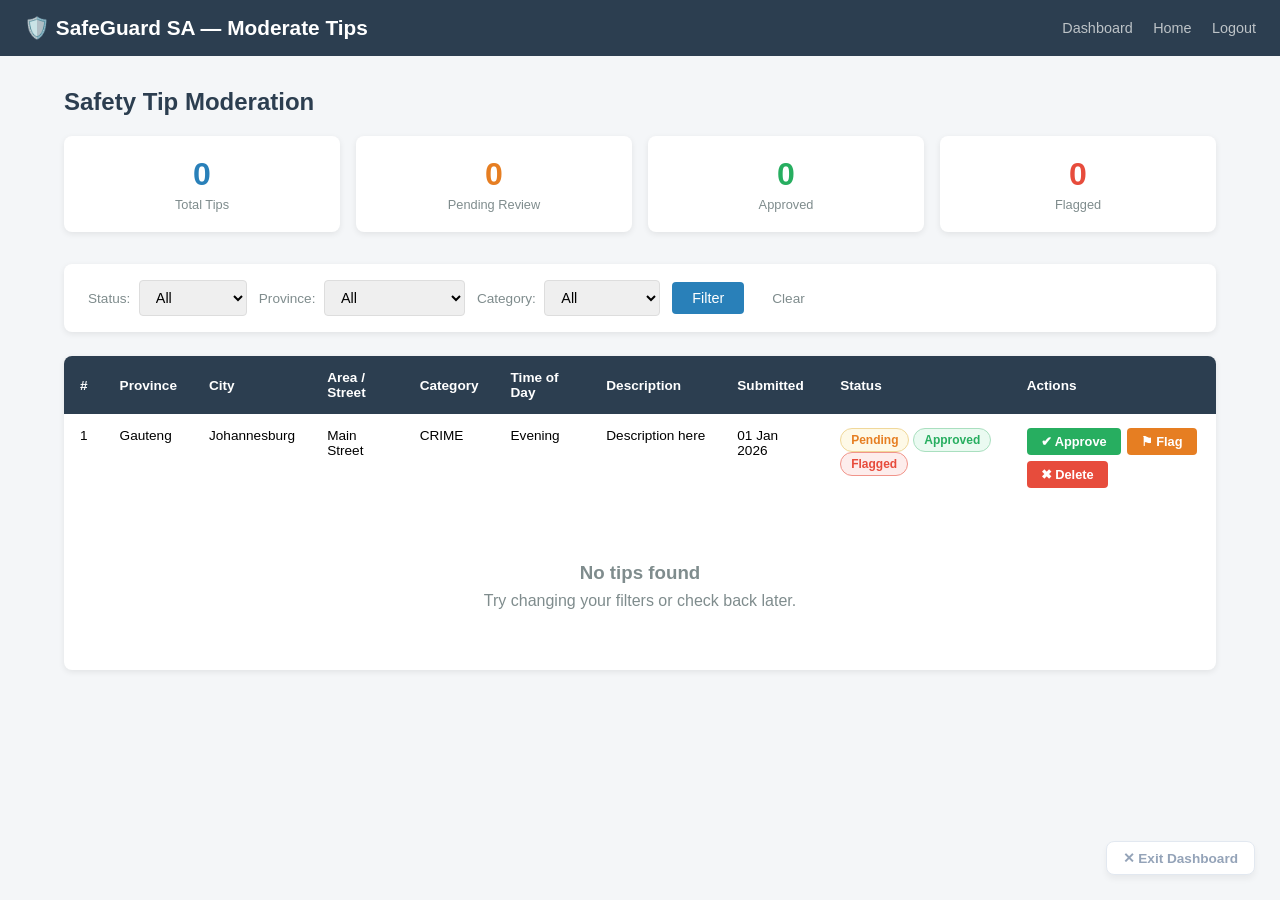
<file: src/main/resources/templates/admin-tips.html>
<!DOCTYPE html>
<html xmlns:th="http://www.thymeleaf.org" lang="en">
    <head>
        <meta charset="UTF-8"/>
        <meta name="viewport" content="width=device-width, initial-scale=1.0"/>
        <title>SafeGuard SA — Moderate Tips</title>
        <!-- Favicons -->
        <link rel="apple-touch-icon" sizes="180x180" href="/images/favicon_io/apple-touch-icon.png">
        <link rel="icon" type="image/png" sizes="32x32" href="/images/favicon_io/favicon-32x32.png">
        <link rel="icon" type="image/png" sizes="16x16" href="/images/favicon_io/favicon-16x16.png">
        <link rel="manifest" href="/images/favicon_io/site.webmanifest">
        <link rel="shortcut icon" href="/images/favicon_io/favicon.ico">

        <!-- Fonts -->
        <link rel="preconnect" href="https://fonts.googleapis.com" />
        <link rel="preconnect" href="https://fonts.gstatic.com" crossorigin />
        <link href="https://fonts.googleapis.com/css2?family=Inter:wght@400;500;600;700&display=swap" rel="stylesheet" />

        <style>
            * {
                box-sizing: border-box;
                margin: 0;
                padding: 0;
            }
            body {
                font-family: Arial, sans-serif;
                background: #f4f6f8;
            }

            /* Header */
            header {
                background: #2c3e50;
                color: white;
                padding: 16px 24px;
                display: flex;
                justify-content: space-between;
                align-items: center;
            }
            header h1 {
                font-size: 1.3rem;
            }
            nav a {
                color: #bdc3c7;
                text-decoration: none;
                margin-left: 16px;
                font-size: 0.9rem;
            }
            nav a:hover {
                color: white;
            }

            /* Exit button */
            .exit-btn {
                position: fixed;
                bottom: 25px;
                right: 25px;
                color: #94a3b8;
                background: white;
                text-decoration: none;
                font-size: 0.85rem;
                font-weight: 600;
                padding: 8px 16px;
                border: 1px solid #e2e8f0;
                border-radius: 8px;
                z-index: 10000;
                box-shadow: 0 4px 6px rgba(0,0,0,0.05);
                transition: all 0.2s ease;
            }

            .exit-btn:hover {
                color: #ef4444;
                border-color: #ef4444;
                background: #fff1f2;
                transform: translateY(-2px);
            }

            /* Container */
            .container {
                max-width: 1200px;
                margin: 32px auto;
                padding: 0 24px;
            }
            h2 {
                color: #2c3e50;
                margin-bottom: 20px;
            }

            /* Stat cards */
            .stat-grid {
                display: grid;
                grid-template-columns: repeat(auto-fit, minmax(150px, 1fr));
                gap: 16px;
                margin-bottom: 32px;
            }
            .stat-card {
                background: white;
                border-radius: 8px;
                padding: 20px;
                text-align: center;
                box-shadow: 0 2px 6px rgba(0,0,0,0.08);
            }
            .stat-card .number {
                font-size: 2rem;
                font-weight: bold;
                color: #2980b9;
            }
            .stat-card .label {
                color: #7f8c8d;
                font-size: 0.8rem;
                margin-top: 4px;
            }
            .stat-card.warning .number {
                color: #e67e22;
            }
            .stat-card.success .number {
                color: #27ae60;
            }
            .stat-card.danger .number {
                color: #e74c3c;
            }

            /* Filter bar */
            .filter-bar {
                background: white;
                border-radius: 8px;
                padding: 16px 24px;
                margin-bottom: 24px;
                box-shadow: 0 2px 6px rgba(0,0,0,0.08);
                display: flex;
                gap: 12px;
                flex-wrap: wrap;
                align-items: center;
            }
            .filter-bar label {
                font-size: 0.85rem;
                color: #7f8c8d;
                margin-right: 4px;
            }
            .filter-bar select {
                padding: 8px 12px;
                border: 1px solid #ddd;
                border-radius: 4px;
                font-size: 0.9rem;
            }
            .filter-bar button {
                padding: 8px 20px;
                background: #2980b9;
                color: white;
                border: none;
                border-radius: 4px;
                cursor: pointer;
                font-size: 0.9rem;
            }
            .filter-bar button:hover {
                background: #2471a3;
            }
            .filter-bar a {
                padding: 8px 16px;
                color: #7f8c8d;
                text-decoration: none;
                font-size: 0.85rem;
            }

            /* Table */
            .table-wrap {
                background: white;
                border-radius: 8px;
                box-shadow: 0 2px 6px rgba(0,0,0,0.08);
                overflow: hidden;
            }
            table {
                width: 100%;
                border-collapse: collapse;
            }
            thead {
                background: #2c3e50;
                color: white;
            }
            th {
                padding: 14px 16px;
                text-align: left;
                font-size: 0.85rem;
                font-weight: 600;
            }
            td {
                padding: 14px 16px;
                font-size: 0.85rem;
                border-bottom: 1px solid #f0f0f0;
                vertical-align: top;
            }
            tr:last-child td {
                border-bottom: none;
            }
            tr:hover td {
                background: #fafafa;
            }

            /* Status badges */
            .badge {
                display: inline-block;
                padding: 4px 10px;
                border-radius: 12px;
                font-size: 0.75rem;
                font-weight: bold;
            }
            .badge-pending  {
                background: #fef9e7;
                color: #e67e22;
                border: 1px solid #f0d89a;
            }
            .badge-approved {
                background: #eafaf1;
                color: #27ae60;
                border: 1px solid #a9dfbf;
            }
            .badge-flagged  {
                background: #fdedec;
                color: #e74c3c;
                border: 1px solid #f1948a;
            }

            /* Action buttons */
            .actions {
                display: flex;
                gap: 6px;
                flex-wrap: wrap;
            }
            .btn {
                padding: 6px 14px;
                border: none;
                border-radius: 4px;
                cursor: pointer;
                font-size: 0.8rem;
                font-weight: bold;
            }
            .btn-approve {
                background: #27ae60;
                color: white;
            }
            .btn-approve:hover {
                background: #229954;
            }
            .btn-flag    {
                background: #e67e22;
                color: white;
            }
            .btn-flag:hover {
                background: #ca6f1e;
            }
            .btn-delete  {
                background: #e74c3c;
                color: white;
            }
            .btn-delete:hover {
                background: #cb4335;
            }

            /* Empty state */
            .empty {
                text-align: center;
                padding: 60px;
                color: #7f8c8d;
            }
            .empty p {
                font-size: 1rem;
                margin-top: 8px;
            }

            /* Description truncate */
            .desc {
                max-width: 220px;
                white-space: nowrap;
                overflow: hidden;
                text-overflow: ellipsis;
            }

            @media (max-width: 768px) {
                table {
                    display: block;
                    overflow-x: auto;
                }
            }

            /* --- CYBER DARK MODE OVERRIDES --- */
            html.dark body, html.dark .container {
                background: #0a1525;
                color: #e8eeff;
            }
            html.dark header {
                background: #0a1525;
                border-bottom: 1px solid #00bfff;
            }
            html.dark h2, html.dark h3 {
                color: #00bfff;
            }
            html.dark .stat-card, html.dark .chart-card, html.dark .chart-full, html.dark .filter-bar, html.dark .table-wrap {
                background: #1e2a45;
                border: 1px solid rgba(0,191,255,0.3);
                color: white;
            }
            html.dark thead {
                background: #0a1525;
                border-bottom: 1px solid #00bfff;
            }
            html.dark td {
                color: #e8eeff;
                border-bottom: 1px solid #2e4070;
            }
            html.dark tr:hover td {
                background: rgba(0,191,255,0.1);
            }

            /* --- EXIT BUTTON CYBER MODE --- */
            html.dark .exit-btn {
                background: #1e2a45;
                border-color: rgba(239, 68, 68, 0.4);
                color: #ef4444;
            }

            html.dark .exit-btn:hover {
                background: rgba(239, 68, 68, 0.15);
                border-color: #ef4444;
                box-shadow: 0 0 15px rgba(239, 68, 68, 0.3);
            }
        </style>

        <!--Dark mode -->
        <script>
            if (localStorage.getItem('safeguard-theme') === 'dark') {
                document.documentElement.classList.add('dark');
            }
        </script>
    </head>
    <body>

        <a href="https://www.google.com" class="exit-btn">✕ Exit Dashboard</a>

        <header>
            <h1>🛡️ SafeGuard SA — Moderate Tips</h1>
            <nav>
                <a th:href="@{/admin/dashboard}">Dashboard</a>
                <a th:href="@{/}">Home</a>
                <a th:href="@{/logout}">Logout</a>
            </nav>
        </header>

        <div class="container">
            <h2>Safety Tip Moderation</h2>

            <!-- Stat Cards -->
            <div class="stat-grid">
                <div class="stat-card">
                    <div class="number" th:text="${totalTips}">0</div>
                    <div class="label">Total Tips</div>
                </div>
                <div class="stat-card warning">
                    <div class="number" th:text="${pendingCount}">0</div>
                    <div class="label">Pending Review</div>
                </div>
                <div class="stat-card success">
                    <div class="number" th:text="${approvedCount}">0</div>
                    <div class="label">Approved</div>
                </div>
                <div class="stat-card danger">
                    <div class="number" th:text="${flaggedCount}">0</div>
                    <div class="label">Flagged</div>
                </div>
            </div>

            <!-- Filter Bar -->
            <form th:action="@{/admin/tips}" method="get" class="filter-bar">
                <div>
                    <label>Status:</label>
                    <select name="status">
                        <option value="">All</option>
                        <option value="PENDING"  th:selected="${selectedStatus == 'PENDING'}">Pending</option>
                        <option value="APPROVED" th:selected="${selectedStatus == 'APPROVED'}">Approved</option>
                        <option value="FLAGGED"  th:selected="${selectedStatus == 'FLAGGED'}">Flagged</option>
                    </select>
                </div>
                <div>
                    <label>Province:</label>
                    <select name="province">
                        <option value="">All</option>
                        <option value="Gauteng"       th:selected="${selectedProvince == 'Gauteng'}">Gauteng</option>
                        <option value="Western Cape"  th:selected="${selectedProvince == 'Western Cape'}">Western Cape</option>
                        <option value="KwaZulu-Natal" th:selected="${selectedProvince == 'KwaZulu-Natal'}">KwaZulu-Natal</option>
                        <option value="Eastern Cape"  th:selected="${selectedProvince == 'Eastern Cape'}">Eastern Cape</option>
                        <option value="Limpopo"       th:selected="${selectedProvince == 'Limpopo'}">Limpopo</option>
                        <option value="Mpumalanga"    th:selected="${selectedProvince == 'Mpumalanga'}">Mpumalanga</option>
                        <option value="North West"    th:selected="${selectedProvince == 'North West'}">North West</option>
                        <option value="Free State"    th:selected="${selectedProvince == 'Free State'}">Free State</option>
                        <option value="Northern Cape" th:selected="${selectedProvince == 'Northern Cape'}">Northern Cape</option>
                    </select>
                </div>
                <div>
                    <label>Category:</label>
                    <select name="category">
                        <option value="">All</option>
                        <option value="CRIME"      th:selected="${selectedCategory == 'CRIME'}">Crime</option>
                        <option value="ASSAULT"    th:selected="${selectedCategory == 'ASSAULT'}">Assault</option>
                        <option value="THEFT"      th:selected="${selectedCategory == 'THEFT'}">Theft</option>
                        <option value="SUSPICIOUS" th:selected="${selectedCategory == 'SUSPICIOUS'}">Suspicious</option>
                        <option value="OTHER"      th:selected="${selectedCategory == 'OTHER'}">Other</option>
                    </select>
                </div>
                <button type="submit">Filter</button>
                <a th:href="@{/admin/tips}">Clear</a>
            </form>

            <!-- Tips Table -->
            <div class="table-wrap">
                <table th:if="${tips != null and !tips.isEmpty()}">
                    <thead>
                        <tr>
                            <th>#</th>
                            <th>Province</th>
                            <th>City</th>
                            <th>Area / Street</th>
                            <th>Category</th>
                            <th>Time of Day</th>
                            <th>Description</th>
                            <th>Submitted</th>
                            <th>Status</th>
                            <th>Actions</th>
                        </tr>
                    </thead>
                    <tbody>
                        <tr th:each="tip : ${tips}">
                            <td th:text="${tip.id}">1</td>
                            <td th:text="${tip.province}">Gauteng</td>
                            <td th:text="${tip.city}">Johannesburg</td>
                            <td th:text="${tip.streetArea}">Main Street</td>
                            <td th:text="${tip.category}">CRIME</td>
                            <td th:text="${tip.timeOfDay}">Evening</td>
                            <td class="desc" th:text="${tip.description}">Description here</td>
                            <td th:text="${#temporals.format(tip.submittedAt, 'dd MMM yyyy')}">01 Jan 2026</td>
                            <td>
                                <span th:if="${tip.status == 'PENDING'}"  class="badge badge-pending">Pending</span>
                                <span th:if="${tip.status == 'APPROVED'}" class="badge badge-approved">Approved</span>
                                <span th:if="${tip.status == 'FLAGGED'}"  class="badge badge-flagged">Flagged</span>
                            </td>
                            <td>
                                <div class="actions">
                                    <!-- Approve -->
                                    <form th:action="@{/admin/tips/{id}/approve(id=${tip.id})}" method="post">
                                        <button type="submit" class="btn btn-approve"
                                                th:disabled="${tip.status == 'APPROVED'}">✔ Approve</button>
                                    </form>
                                    <!-- Flag -->
                                    <form th:action="@{/admin/tips/{id}/flag(id=${tip.id})}" method="post">
                                        <button type="submit" class="btn btn-flag"
                                                th:disabled="${tip.status == 'FLAGGED'}">⚑ Flag</button>
                                    </form>
                                    <!-- Delete -->
                                    <form th:action="@{/admin/tips/{id}/delete(id=${tip.id})}" method="post"
                                          onsubmit="return confirm('Are you sure you want to delete this tip?')">
                                        <button type="submit" class="btn btn-delete">✖ Delete</button>
                                    </form>
                                </div>
                            </td>
                        </tr>
                    </tbody>
                </table>

                <!-- Empty state -->
                <div class="empty" th:if="${tips == null or tips.isEmpty()}">
                    <h3>No tips found</h3>
                    <p>Try changing your filters or check back later.</p>
                </div>
            </div>
        </div>

    </body>
</html>
</file>
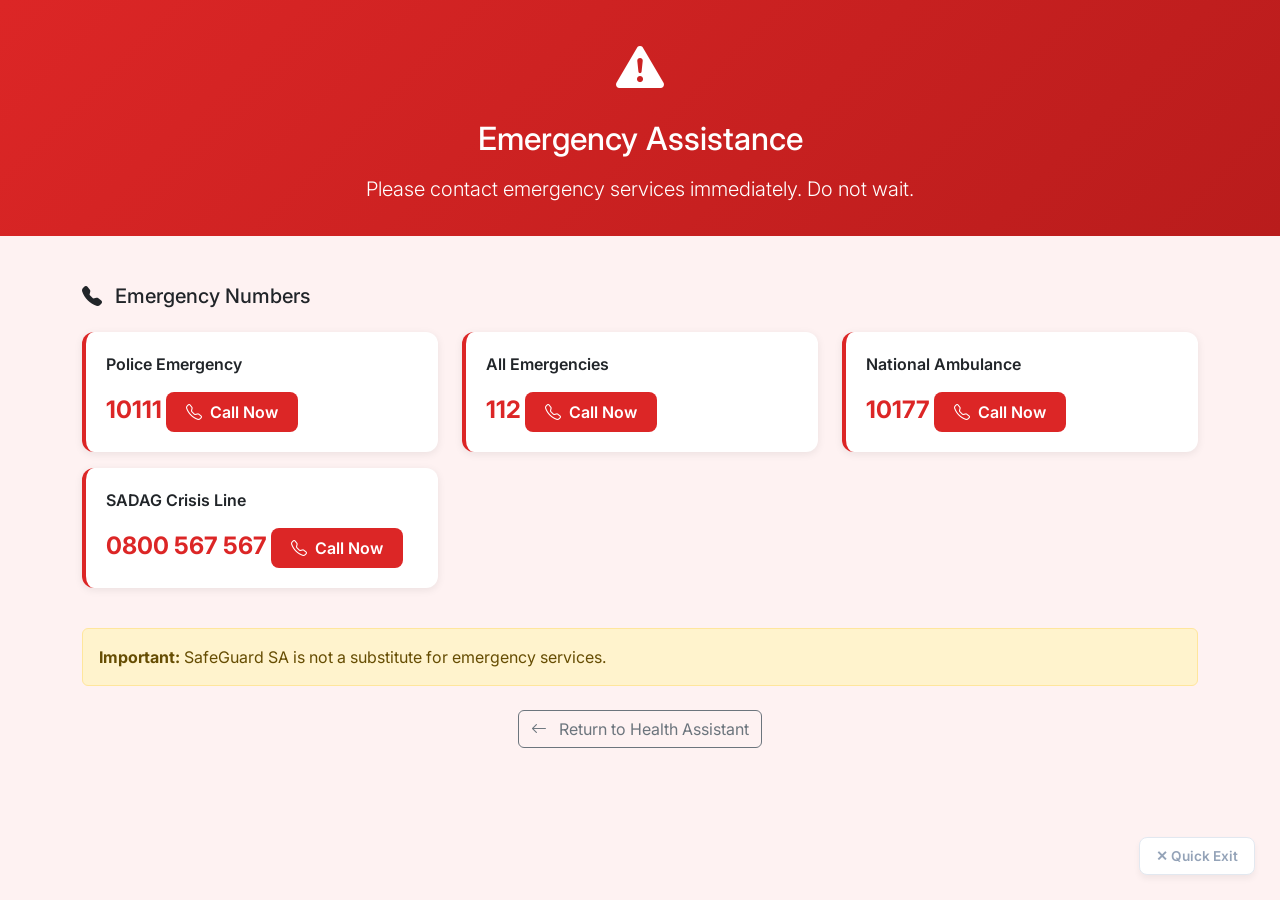
<file: src/main/resources/templates/emergency.html>
<!DOCTYPE html>
<html lang="en" xmlns:th="http://www.thymeleaf.org">
    <head>
        <meta charset="UTF-8"/>
        <meta name="viewport" content="width=device-width, initial-scale=1.0"/>
        <title>Emergency - SafeGuard SA</title>

        <link rel="stylesheet" href="https://cdn.jsdelivr.net/npm/bootstrap@5.3.2/dist/css/bootstrap.min.css"/>
        <link rel="stylesheet" href="https://cdn.jsdelivr.net/npm/bootstrap-icons@1.11.1/font/bootstrap-icons.css"/>

        <link rel="apple-touch-icon" sizes="180x180" href="/images/favicon_io/apple-touch-icon.png">
        <link rel="icon" type="image/png" sizes="32x32" href="/images/favicon_io/favicon-32x32.png">
        <link rel="icon" type="image/png" sizes="16x16" href="/images/favicon_io/favicon-16x16.png">
        <link rel="manifest" href="/images/favicon_io/site.webmanifest">
        <link rel="shortcut icon" href="/images/favicon_io/favicon.ico">

        <link rel="preconnect" href="https://fonts.googleapis.com" />
        <link rel="preconnect" href="https://fonts.gstatic.com" crossorigin />
        <link href="https://fonts.googleapis.com/css2?family=Inter:wght@400;500;600;700&display=swap" rel="stylesheet" />

        <script>
            if (localStorage.getItem('safeguard-theme') === 'dark') {
                document.documentElement.classList.add('dark');
            }
        </script>

        <style>
            body {
                font-family: 'Inter', 'Segoe UI', sans-serif;
                background: #fef2f2;
                min-height: 100vh;
                transition: background-color 0.3s ease, color 0.3s ease;
            }
            .emergency-header {
                background: linear-gradient(135deg, #dc2626, #b91c1c);
                color: white;
                padding: 2rem 0;
                text-align: center;
                transition: background 0.3s ease;
            }
            .emergency-icon {
                font-size: 3rem;
                margin-bottom: 1rem;
                animation: pulse 2s infinite;
            }
            @keyframes pulse {
                0%, 100% {
                    transform: scale(1);
                }
                50% {
                    transform: scale(1.1);
                }
            }
            .contact-card {
                background: white;
                border-radius: 12px;
                padding: 1.25rem;
                margin-bottom: 1rem;
                border-left: 4px solid #dc2626;
                box-shadow: 0 2px 8px rgba(0,0,0,0.08);
                transition: background-color 0.3s ease, box-shadow 0.3s ease;
            }
            .contact-number {
                font-size: 1.5rem;
                font-weight: 700;
                color: #dc2626;
                text-decoration: none;
            }
            .call-btn {
                background: #dc2626;
                color: white;
                border: none;
                padding: 0.5rem 1.25rem;
                border-radius: 8px;
                font-weight: 600;
                text-decoration: none;
                display: inline-flex;
                align-items: center;
                gap: 0.5rem;
                transition: background 0.2s ease, transform 0.2s ease;
            }
            .call-btn:hover {
                background: #991b1b;
                color: white;
                transform: translateY(-2px);
            }

            /* --- PERFECTED EXIT BUTTON --- */
            .exit-btn {
                position: fixed;
                bottom: 25px;
                right: 25px;
                color: #94a3b8;
                background: white;
                text-decoration: none;
                font-size: 0.85rem;
                font-weight: 600;
                padding: 8px 16px;
                border: 1px solid #e2e8f0;
                border-radius: 8px;
                z-index: 10000;
                box-shadow: 0 4px 6px rgba(0,0,0,0.05);
                transition: all 0.2s ease;
            }

            .exit-btn:hover {
                color: #ef4444;
                border-color: #ef4444;
                background: #fff1f2;
                transform: translateY(-2px);
            }

            /* =========================================
               CYBER DARK MODE OVERRIDES
               ========================================= */
            html.dark body {
                background: #0a1525;
                color: #e8eeff;
            }
            html.dark .emergency-header {
                background: linear-gradient(135deg, #7f1d1d, #450a0a);
                border-bottom: 1px solid rgba(239, 68, 68, 0.4);
            }
            html.dark .contact-card {
                background: #1e2a45;
                border-left-color: #ef4444;
                box-shadow: 0 4px 15px rgba(239, 68, 68, 0.15);
                color: #e8eeff;
            }
            html.dark .contact-number {
                color: #ff6b6b; /* Brighter neon red for contrast */
            }
            html.dark .call-btn {
                background: #dc2626;
            }
            html.dark .call-btn:hover {
                background: #ef4444;
                box-shadow: 0 0 15px rgba(239, 68, 68, 0.4);
            }
            html.dark .alert-warning {
                background: rgba(245, 158, 11, 0.1);
                border: 1px solid rgba(245, 158, 11, 0.4);
                color: #fcd34d;
            }
            html.dark .btn-outline-secondary {
                color: #00bfff;
                border-color: #00bfff;
            }
            html.dark .btn-outline-secondary:hover {
                background: rgba(0, 191, 255, 0.1);
            }

            /* --- EXIT BUTTON CYBER MODE --- */
            html.dark .exit-btn {
                background: #1e2a45;
                border-color: rgba(239, 68, 68, 0.4);
                color: #ef4444;
            }

            html.dark .exit-btn:hover {
                background: rgba(239, 68, 68, 0.15);
                border-color: #ef4444;
                box-shadow: 0 0 15px rgba(239, 68, 68, 0.3);
            }
        </style>
    </head>
    <body>

        <header class="emergency-header">
            <div class="container">
                <div class="emergency-icon"><i class="bi bi-exclamation-triangle-fill"></i></div>
                <h1 class="h2 mb-3">Emergency Assistance</h1>
                <p class="lead mb-0">Please contact emergency services immediately. Do not wait.</p>
            </div>
        </header>

        <main class="container py-5">
            <h2 class="h5 mb-4"><i class="bi bi-telephone-fill me-2"></i> Emergency Numbers</h2>
            <div class="row">
                <div class="col-md-6 col-lg-4">
                    <div class="contact-card">
                        <div class="fw-semibold">Police Emergency</div>
                        <a href="tel:10111" class="contact-number">10111</a>
                        <a href="tel:10111" class="call-btn mt-3"><i class="bi bi-telephone"></i> Call Now</a>
                    </div>
                </div>
                <div class="col-md-6 col-lg-4">
                    <div class="contact-card">
                        <div class="fw-semibold">All Emergencies</div>
                        <a href="tel:112" class="contact-number">112</a>
                        <a href="tel:112" class="call-btn mt-3"><i class="bi bi-telephone"></i> Call Now</a>
                    </div>
                </div>
                <div class="col-md-6 col-lg-4">
                    <div class="contact-card">
                        <div class="fw-semibold">National Ambulance</div>
                        <a href="tel:10177" class="contact-number">10177</a>
                        <a href="tel:10177" class="call-btn mt-3"><i class="bi bi-telephone"></i> Call Now</a>
                    </div>
                </div>
                <div class="col-md-6 col-lg-4">
                    <div class="contact-card">
                        <div class="fw-semibold">SADAG Crisis Line</div>
                        <a href="tel:0800567567" class="contact-number">0800 567 567</a>
                        <a href="tel:0800567567" class="call-btn mt-3"><i class="bi bi-telephone"></i> Call Now</a>
                    </div>
                </div>
            </div>

            <div class="alert alert-warning mt-4">
                <strong>Important:</strong> SafeGuard SA is not a substitute for emergency services.
            </div>

            <div class="text-center mt-4">
                <a th:href="@{/chat}" class="btn btn-outline-secondary">
                    <i class="bi bi-arrow-left me-2"></i> Return to Health Assistant
                </a>
            </div>
        </main>

        <a th:href="@{https://www.google.com}" class="exit-btn">✕ Quick Exit</a>

        <script src="https://cdn.jsdelivr.net/npm/bootstrap@5.3.2/dist/js/bootstrap.bundle.min.js"></script>
    </body>
</html>
</file>
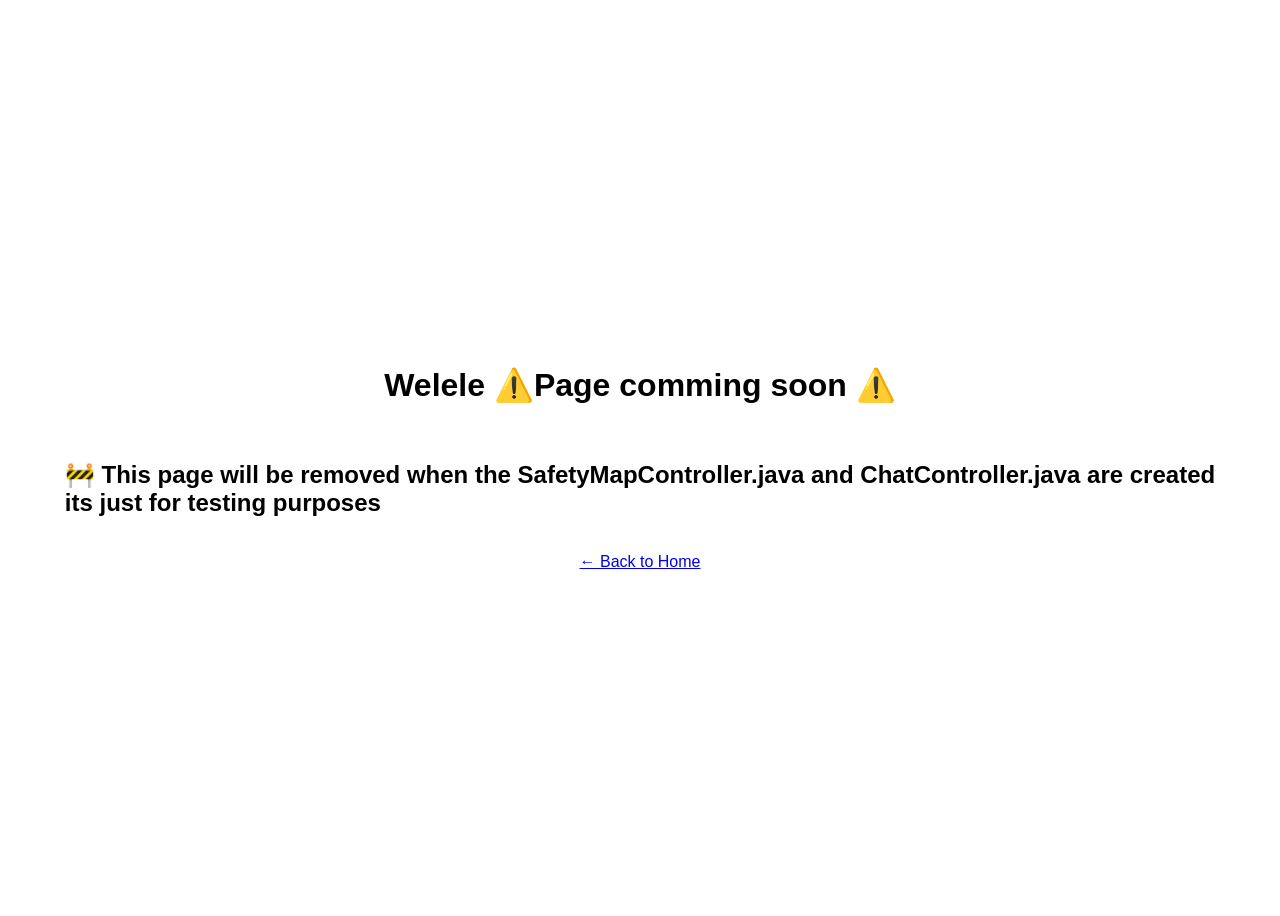
<file: src/main/webapp/static/placeholder.html>
<!DOCTYPE html>
<html lang="en">
    <head>
        <meta charset="UTF-8"/>
        <title>Coming Soon — SafeGuard SA</title>
    </head>
    <h1>Welele ⚠️Page comming soon ⚠️</h1>
    <body style="font-family:Inter,sans-serif;display:flex;flex-direction:column;align-items:center;justify-content:center;min-height:100vh;gap:1rem;">
        <h2>🚧 This page will be removed when the SafetyMapController.java and ChatController.java are created 
            </br> its just for testing purposes</h2>
        <a href="/">← Back to Home</a>
    </body>
</html>
</file>
